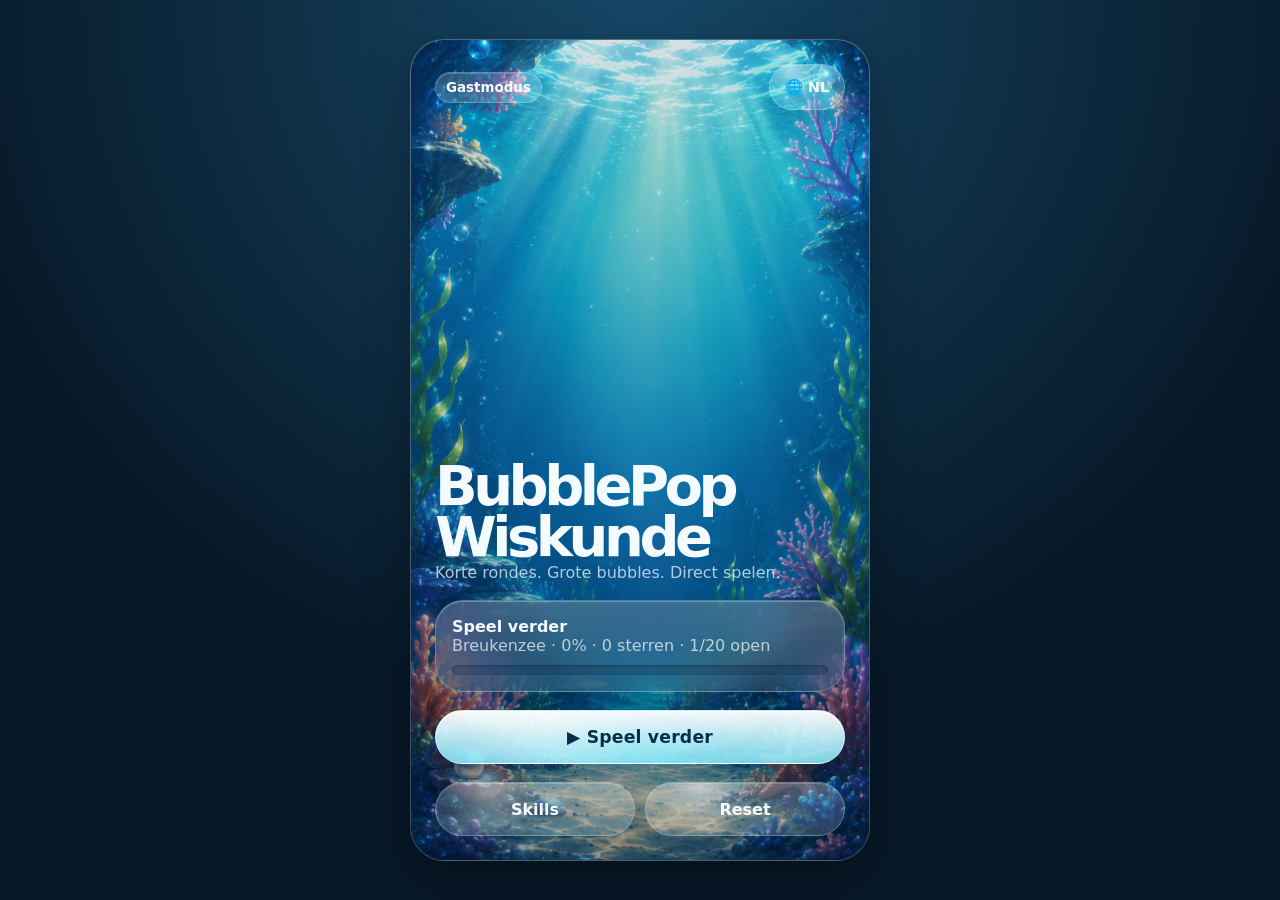
<file: index.html>
<!doctype html>
<html lang="nl">
<head>
  <meta charset="utf-8" />
  <meta name="viewport" content="width=device-width, initial-scale=1, viewport-fit=cover" />
  <title>BubblePop Wiskunde 2</title>
  <link rel="stylesheet" href="styles/tokens.css" />
  <link rel="stylesheet" href="styles/layout.css" />
  <link rel="stylesheet" href="styles/components.css" />
  <link rel="stylesheet" href="styles/game.css" />
</head>
<body>
  <div id="app" class="app-shell" aria-live="polite"></div>

  <!-- No ES modules, no fetch: this keeps the prototype easy to open from file:// on Linux/Android. -->
  <script src="src/data/assets.js"></script>
  <script src="src/content/skills.js"></script>
  <script src="src/content/fractions.js"></script>

  <script src="src/core/store.js"></script>
  <script src="src/core/i18n.js"></script>
  <script src="src/core/asset-manager.js"></script>
  <script src="src/core/theme.js"></script>
  <script src="src/core/progress.js"></script>
  <script src="src/core/router.js"></script>
  <script src="src/core/fraction-utils.js"></script>
  <script src="src/core/visual-fraction.js"></script>
  <script src="src/core/bubble-utils.js"></script>
  <script src="src/core/fullscreen.js"></script>
  <script src="src/core/round-engine.js"></script>

  <script src="src/mechanics/choose-representation.js"></script>
  <script src="src/mechanics/fill-fraction.js"></script>
  <script src="src/mechanics/parts-count.js"></script>
  <script src="src/mechanics/equivalent-choice.js"></script>
  <script src="src/mechanics/bubble-fusion.js"></script>
  <script src="src/mechanics/subtract-bubble.js"></script>
  <script src="src/mechanics/signed-fusion.js"></script>
  <script src="src/mechanics/quantity-fraction.js"></script>
  <script src="src/mechanics/multiply-bubble.js"></script>
  <script src="src/mechanics/divide-bubble.js"></script>
  <script src="src/mechanics/operator-mix.js"></script>
  <script src="src/mechanics/number-line-drag.js"></script>

  <script src="src/screens/home.js"></script>
  <script src="src/screens/skills.js"></script>
  <script src="src/screens/levels.js"></script>
  <script src="src/screens/game.js"></script>
  <script src="src/screens/result.js"></script>

  <script src="src/app.js"></script>
</body>
</html>
</file>
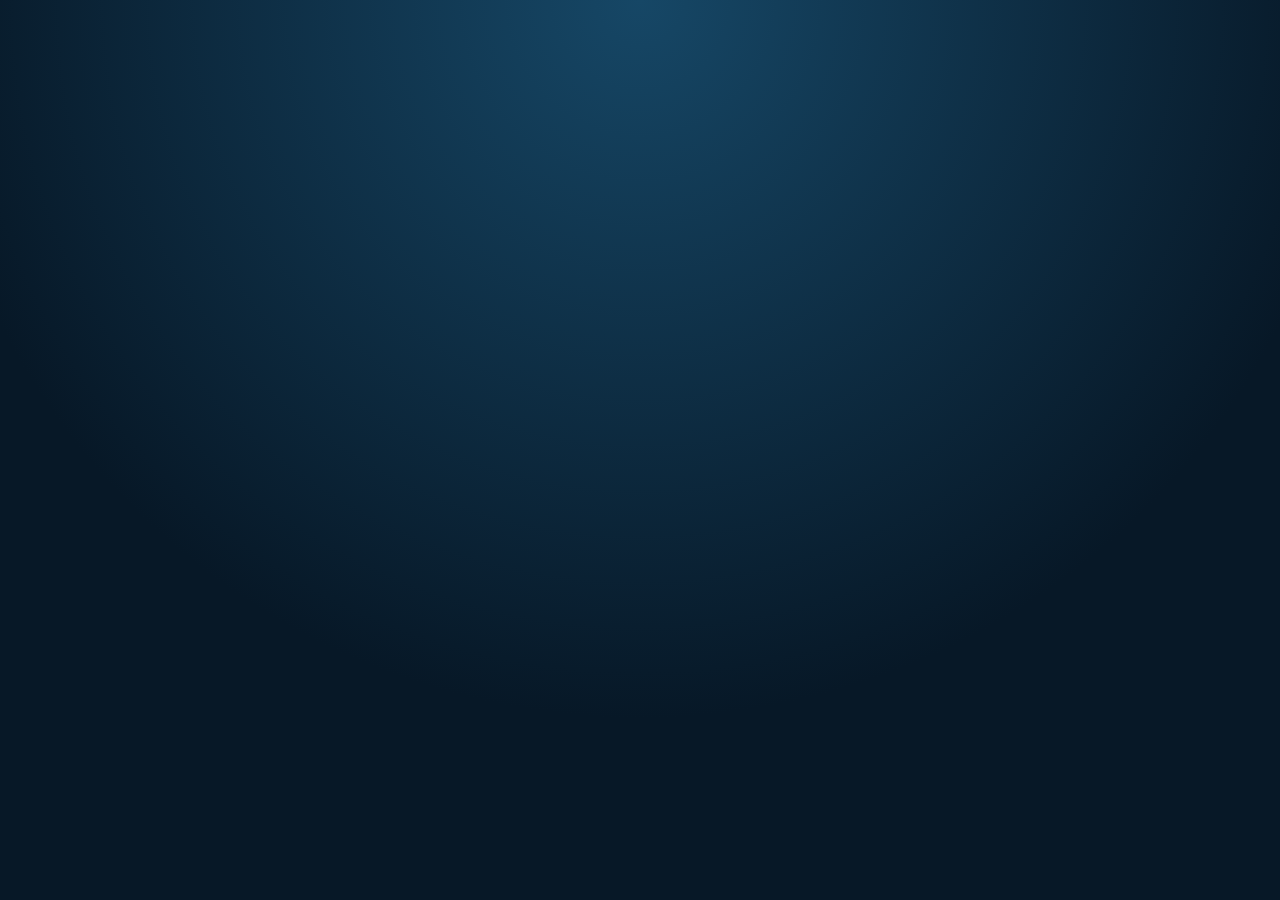
<file: test-fill.html>
<!DOCTYPE html><html><head><meta charset="utf-8"><meta name="viewport" content="width=device-width, initial-scale=1"><link rel="stylesheet" href="styles/tokens.css"><link rel="stylesheet" href="styles/layout.css"><link rel="stylesheet" href="styles/components.css"><link rel="stylesheet" href="styles/game.css"></head><body><div id="app"></div>
<script src="src/data/assets.js"></script><script src="src/content/skills.js"></script><script src="src/content/fractions.js"></script><script src="src/core/store.js"></script><script src="src/core/asset-manager.js"></script><script src="src/core/progress.js"></script><script src="src/core/router.js"></script><script src="src/core/fraction-utils.js"></script><script src="src/core/visual-fraction.js"></script><script src="src/core/round-engine.js"></script><script src="src/mechanics/tap-choice.js"></script><script src="src/mechanics/choose-representation.js"></script><script src="src/mechanics/fill-fraction.js"></script><script src="src/mechanics/parts-count.js"></script><script src="src/mechanics/equivalent-choice.js"></script><script src="src/mechanics/merge-to-target.js"></script><script src="src/mechanics/bubble-fusion.js"></script><script src="src/screens/home.js"></script><script src="src/screens/skills.js"></script><script src="src/screens/levels.js"></script><script src="src/screens/game.js"></script><script src="src/screens/result.js"></script><script>BP.Router.init(document.getElementById('app')); BP.Router.go('game',{skillId:'fractions', levelId:'fractions.fill.01'});</script>
</body></html>
</file>
<file: styles/tokens.css>
:root {
  --font-main: system-ui, -apple-system, BlinkMacSystemFont, "Segoe UI", sans-serif;
  --bg: #071827;
  --panel: rgba(255, 255, 255, 0.12);
  --panel-strong: rgba(255, 255, 255, 0.18);
  --text: #f4fbff;
  --muted: rgba(244, 251, 255, 0.72);
  --accent: #7ee7ff;
  --accent-2: #ffe083;
  --good: #7effb2;
  --bad: #ff8c8c;
  --shadow: 0 18px 50px rgba(0, 0, 0, 0.28);
  --radius-xl: 28px;
  --radius-lg: 22px;
  --radius-md: 16px;
  --safe-bottom: env(safe-area-inset-bottom, 0px);
}
* { box-sizing: border-box; }
html, body { height: 100%; margin: 0; }
body {
  font-family: var(--font-main);
  background: radial-gradient(circle at top, #164766 0%, var(--bg) 65%);
  color: var(--text);
  overflow: hidden;
  -webkit-tap-highlight-color: transparent;
}
button, input { font: inherit; }
button { cursor: pointer; }
@media (prefers-reduced-motion: reduce) {
  * { animation-duration: 0.001ms !important; transition-duration: 0.001ms !important; }
}
</file>
<file: styles/layout.css>
.app-shell {
  min-height: 100dvh;
  width: 100%;
  display: grid;
  place-items: center;
  padding: 16px;
}
.screen {
  width: min(100%, 460px);
  min-height: min(820px, calc(100dvh - 32px));
  border-radius: 34px;
  overflow: hidden;
  position: relative;
  background: linear-gradient(180deg, rgba(255,255,255,0.14), rgba(255,255,255,0.07));
  box-shadow: var(--shadow);
  border: 1px solid rgba(255,255,255,0.18);
}
.screen-inner {
  min-height: inherit;
  padding: 24px;
  display: flex;
  flex-direction: column;
  gap: 18px;
  position: relative;
  z-index: 1;
}
.screen-bg {
  position: absolute;
  inset: 0;
  background-size: cover;
  background-position: center;
  opacity: 0.9;
  transform: scale(1.01);
}
.screen-bg::after {
  content: "";
  position: absolute;
  inset: 0;
  background: linear-gradient(180deg, rgba(4,20,35,0.06), rgba(4,20,35,0.34));
}
.top-row {
  display: flex;
  align-items: center;
  justify-content: space-between;
  gap: 12px;
}
.stack { display: flex; flex-direction: column; gap: 14px; }
.spacer { flex: 1; }


/* Long level paths must stay usable on small screens. */
.levels-screen {
  height: min(820px, calc(100dvh - 32px));
  min-height: 0;
}
.levels-screen .screen-inner {
  height: 100%;
  min-height: 0;
  overflow: hidden;
}
.levels-list {
  flex: 1;
  min-height: 0;
  overflow-y: auto;
  -webkit-overflow-scrolling: touch;
  overscroll-behavior: contain;
  padding-right: 6px;
  padding-bottom: 24px;
  margin-right: -6px;
  scroll-padding-bottom: 24px;
}
.levels-list::after {
  content: "";
  display: block;
  min-height: 8px;
}
</file>
<file: styles/components.css>
.app-title {
  font-size: clamp(2.35rem, 12vw, 3.5rem);
  line-height: 0.92;
  letter-spacing: -0.08em;
  margin: 0;
}
.subtitle { color: var(--muted); margin: 0; font-size: 1rem; }
.card {
  background: var(--panel);
  border: 1px solid rgba(255,255,255,0.16);
  border-radius: var(--radius-xl);
  padding: 16px;
  backdrop-filter: blur(14px);
}
.primary-button, .ghost-button, .icon-button {
  border: 0;
  border-radius: 999px;
  min-height: 54px;
  padding: 0 22px;
  color: #092033;
  background: linear-gradient(180deg, #ffffff, #bff4ff);
  box-shadow: 0 10px 24px rgba(0,0,0,0.18);
  font-weight: 800;
}
.primary-button { width: 100%; font-size: 1.08rem; }
.ghost-button {
  background: rgba(255,255,255,0.14);
  color: var(--text);
  border: 1px solid rgba(255,255,255,0.18);
  box-shadow: none;
}
.icon-button {
  min-width: 46px;
  min-height: 46px;
  padding: 0 14px;
  background: rgba(255,255,255,0.14);
  color: var(--text);
  box-shadow: none;
}
.skill-card, .level-card {
  width: 100%;
  border: 0;
  display: grid;
  grid-template-columns: 58px 1fr auto;
  gap: 14px;
  align-items: center;
  text-align: left;
  color: var(--text);
  background: var(--panel);
  border-radius: var(--radius-xl);
  padding: 14px;
  border: 1px solid rgba(255,255,255,0.15);
}
.skill-icon {
  width: 58px;
  height: 58px;
  border-radius: 18px;
  background: rgba(255,255,255,0.12);
  display: grid;
  place-items: center;
  overflow: hidden;
}
.skill-icon img { width: 100%; height: 100%; object-fit: cover; }
.skill-title, .level-title { font-weight: 900; font-size: 1.03rem; }
.skill-meta, .level-meta { color: var(--muted); font-size: 0.86rem; margin-top: 3px; }
.progress-track {
  display: block;
  height: 10px;
  width: 100%;
  background: rgba(255,255,255,0.14);
  border-radius: 999px;
  overflow: hidden;
  margin-top: 10px;
}
.progress-fill {
  display: block;
  height: 100%;
  background: linear-gradient(90deg, var(--accent), var(--accent-2));
  width: 0%;
}
.pill {
  display: inline-flex;
  align-items: center;
  gap: 6px;
  padding: 7px 10px;
  border-radius: 999px;
  background: rgba(255,255,255,0.14);
  color: var(--text);
  font-weight: 800;
  font-size: 0.84rem;
}
.result-number {
  font-size: 4rem;
  font-weight: 950;
  letter-spacing: -0.08em;
  line-height: 0.9;
}

.level-card.is-locked {
  opacity: 0.54;
  filter: grayscale(0.25);
  cursor: not-allowed;
}
.level-card.is-locked .skill-icon,
.level-card.is-locked .pill {
  background: rgba(255,255,255,0.08);
}
.level-card.is-completed {
  border-color: rgba(143,255,216,0.38);
}

/* v39 — language switcher */
.language-button {
  min-width: 76px;
  font-size: 0.92rem;
}
.language-panel {
  position: absolute;
  top: 78px;
  left: 24px;
  right: 24px;
  z-index: 5;
  padding: 14px;
  box-shadow: 0 18px 46px rgba(0,0,0,0.26);
}
.language-panel[hidden] { display: none; }
.language-panel-head {
  display: flex;
  align-items: center;
  justify-content: space-between;
  gap: 10px;
  margin-bottom: 12px;
}
.mini-button {
  border: 0;
  border-radius: 999px;
  width: 34px;
  height: 34px;
  background: rgba(255,255,255,0.16);
  color: var(--text);
  font-weight: 900;
}
.language-grid {
  display: grid;
  grid-template-columns: 1fr 1fr;
  gap: 9px;
}
.language-option {
  border: 1px solid rgba(255,255,255,0.16);
  border-radius: 18px;
  min-height: 56px;
  padding: 8px 10px;
  background: rgba(255,255,255,0.12);
  color: var(--text);
  display: grid;
  grid-template-columns: 36px 1fr;
  align-items: center;
  text-align: left;
  gap: 8px;
}
.language-option span {
  width: 34px;
  height: 34px;
  border-radius: 50%;
  display: grid;
  place-items: center;
  background: rgba(255,255,255,0.18);
  font-weight: 950;
  font-size: 0.78rem;
}
.language-option strong { font-size: 0.88rem; }
.language-option.active {
  background: rgba(139,242,255,0.24);
  border-color: rgba(139,242,255,0.55);
}
@media (max-width: 390px) {
  .language-panel { left: 14px; right: 14px; top: 70px; }
  .language-grid { grid-template-columns: 1fr; }
}


/* v42 — menu/level UI polish: more one visual language, less HTML-card feeling */
.card,
.language-panel,
.skill-card,
.level-card {
  backdrop-filter: blur(16px) saturate(1.08);
  background:
    linear-gradient(180deg, rgba(255,255,255,0.22), rgba(255,255,255,0.10)),
    rgba(7, 38, 68, 0.34);
  border: 1px solid rgba(185, 244, 255, 0.26);
  box-shadow:
    0 18px 42px rgba(3, 18, 35, 0.24),
    inset 0 1px 0 rgba(255,255,255,0.28);
}
.primary-button,
.ghost-button,
.icon-button,
.mini-button,
.language-option {
  position: relative;
  overflow: hidden;
  isolation: isolate;
  transition: transform 120ms ease, filter 160ms ease, box-shadow 160ms ease;
}
.primary-button::before,
.ghost-button::before,
.icon-button::before,
.mini-button::before,
.language-option::before,
.skill-card::before,
.level-card::before {
  content: "";
  position: absolute;
  inset: 0;
  border-radius: inherit;
  background: radial-gradient(circle at 28% 18%, rgba(255,255,255,.52), transparent 30%),
              linear-gradient(180deg, rgba(255,255,255,.20), transparent 48%);
  opacity: .72;
  pointer-events: none;
  z-index: -1;
}
.primary-button:active,
.ghost-button:active,
.icon-button:active,
.language-option:active,
.skill-card:active,
.level-card:active {
  transform: scale(.975);
}
.primary-button {
  background: linear-gradient(180deg, rgba(255,255,255,.96), rgba(135,236,255,.86));
  border: 1px solid rgba(255,255,255,.55);
  box-shadow: 0 16px 32px rgba(2, 24, 47, .24), inset 0 1px 0 rgba(255,255,255,.8);
  color: #06304a;
  letter-spacing: .01em;
}
.ghost-button,
.icon-button,
.mini-button {
  background: rgba(255,255,255,0.16);
  border: 1px solid rgba(207, 250, 255, 0.28);
  box-shadow: 0 10px 22px rgba(2, 24, 47, 0.16), inset 0 1px 0 rgba(255,255,255,.18);
}
.pill {
  background: rgba(255,255,255,.17);
  border: 1px solid rgba(207,250,255,.22);
  box-shadow: inset 0 1px 0 rgba(255,255,255,.18), 0 8px 18px rgba(2,24,47,.14);
}
.skill-card,
.level-card {
  grid-template-columns: 64px 1fr auto;
  min-height: 86px;
  border-radius: 28px;
  padding: 12px 14px 12px 12px;
}
.skill-card:hover,
.level-card:not(.is-locked):hover,
.language-option:hover,
.primary-button:hover,
.ghost-button:hover,
.icon-button:hover {
  filter: brightness(1.04) saturate(1.04);
}
.skill-icon {
  width: 64px;
  height: 64px;
  border-radius: 50%;
  position: relative;
  background:
    url("../assets/bubbles/bubble-blue-idle.png") center / contain no-repeat,
    radial-gradient(circle at 32% 24%, rgba(255,255,255,.8), rgba(133,230,255,.32));
  box-shadow: 0 10px 22px rgba(0,0,0,.22);
  color: #062236;
  text-shadow: 0 1px 0 rgba(255,255,255,.58);
}
.skill-icon img {
  width: 56%;
  height: 56%;
  object-fit: contain;
  filter: drop-shadow(0 3px 5px rgba(0,0,0,.18));
}
.level-card .skill-icon strong {
  font-size: 1.18rem;
  font-weight: 950;
}
.level-card.is-completed .skill-icon {
  background:
    url("../assets/bubbles/bubble-success-gold.png") center / contain no-repeat,
    radial-gradient(circle at 32% 24%, rgba(255,255,255,.9), rgba(255,218,73,.35));
}
.level-card.is-locked .skill-icon {
  background:
    radial-gradient(circle at 32% 24%, rgba(255,255,255,.28), rgba(133,167,184,.20)),
    rgba(255,255,255,.08);
  box-shadow: none;
}
.level-card.is-locked {
  opacity: .66;
  filter: grayscale(.28) saturate(.8);
}
.skill-title,
.level-title {
  letter-spacing: -.01em;
}
.skill-meta,
.level-meta {
  line-height: 1.25;
}
.progress-track {
  background: rgba(2, 24, 47, .22);
  box-shadow: inset 0 1px 3px rgba(0,0,0,.22);
}
.progress-fill {
  background: linear-gradient(90deg, #86f5ff, #6ee7b7, #ffe071);
  box-shadow: 0 0 16px rgba(134,245,255,.35);
}
.language-option.active {
  background: rgba(134,245,255,0.24);
  border-color: rgba(134,245,255,0.68);
  box-shadow: 0 0 0 2px rgba(134,245,255,.12), inset 0 1px 0 rgba(255,255,255,.24);
}
.language-option span {
  background:
    url("../assets/bubbles/bubble-blue-idle.png") center / contain no-repeat,
    rgba(255,255,255,0.18);
  color: #062236;
  text-shadow: 0 1px 0 rgba(255,255,255,.5);
}
@media (max-width: 390px) {
  .skill-card,
  .level-card { grid-template-columns: 56px 1fr auto; min-height: 78px; gap: 10px; }
  .skill-icon { width: 56px; height: 56px; }
  .skill-title, .level-title { font-size: .96rem; }
  .skill-meta, .level-meta { font-size: .78rem; }
}
</file>
<file: styles/game.css>
/* BubblePop2 game CSS entrypoint. Keep imports in this order. */
@import url("game/01-core-playfield.css");
@import url("game/02-early-fractions.css");
@import url("game/03-number-line.css");
@import url("game/04-add-subtract.css");
@import url("game/05-more-quantity.css");
@import url("game/06-operators.css");
@import url("game/07-boss-value.css");
@import url("game/08-mobile-polish.css");
@import url("game/09-asset-skins.css");
</file>
